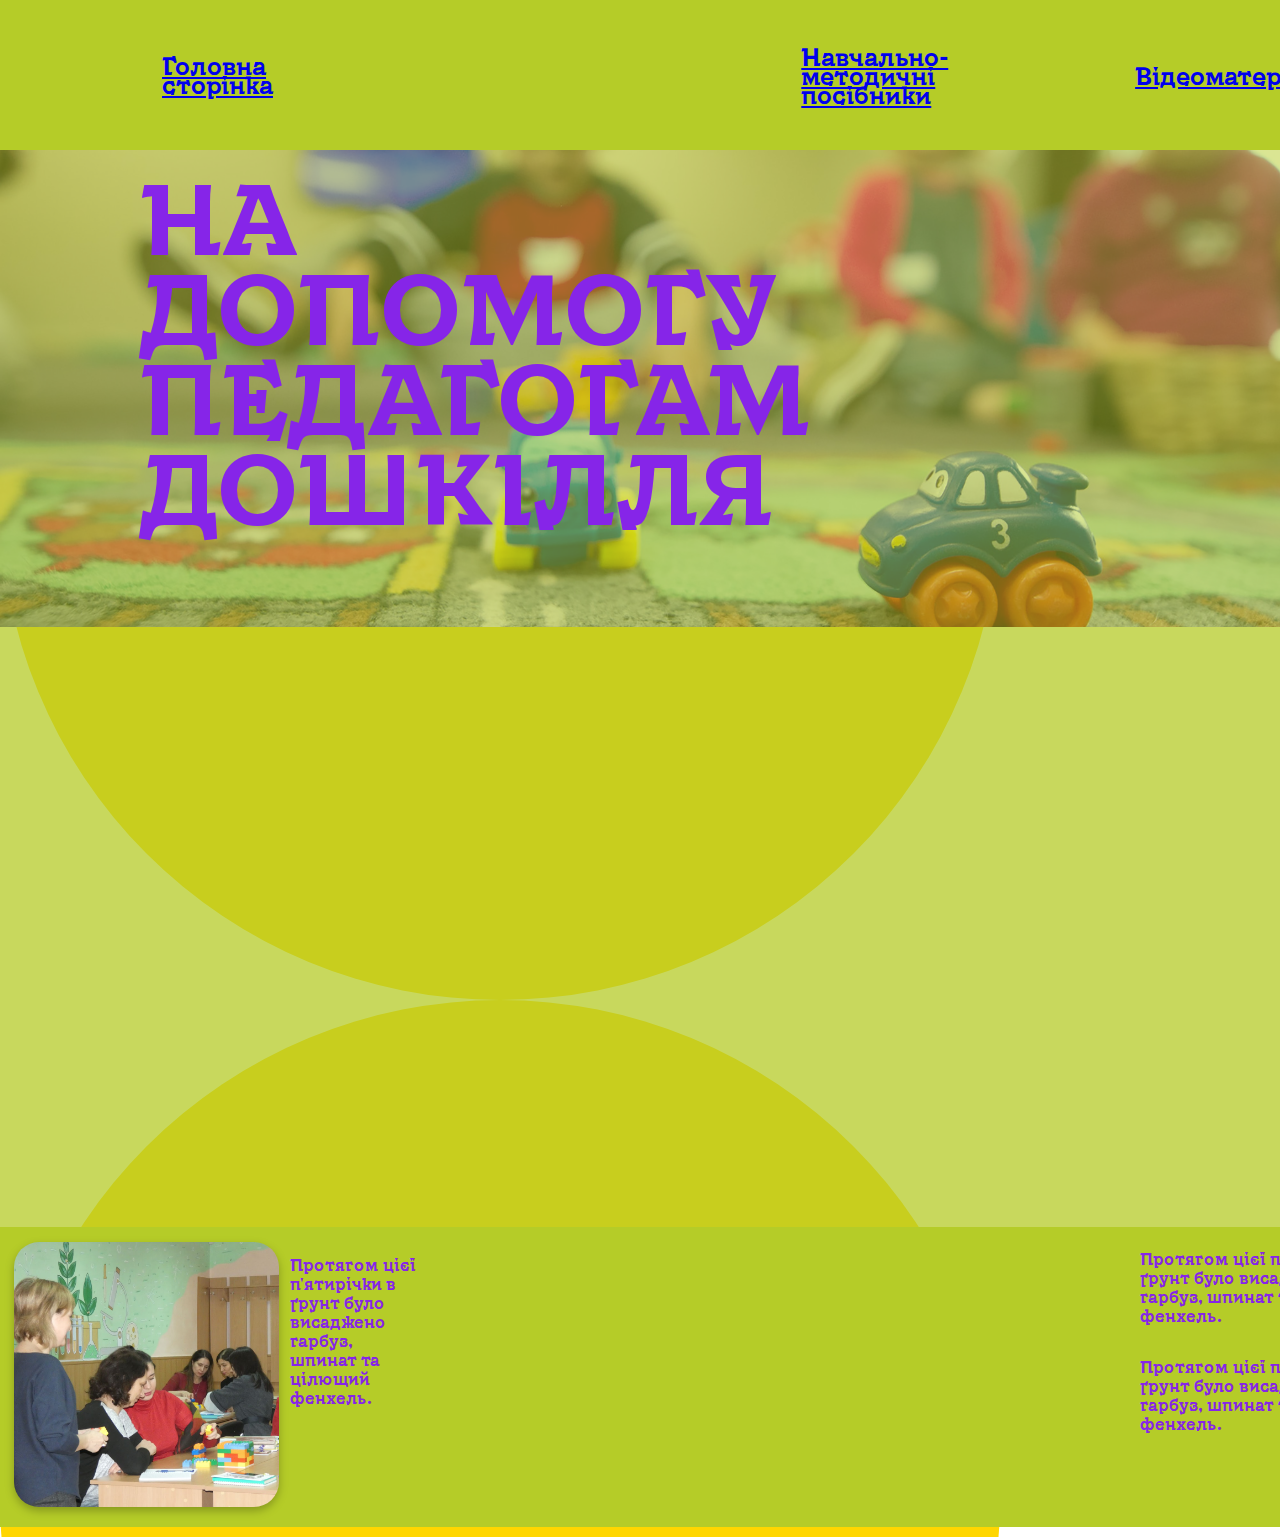
<file: project/books.html>
<!DOCTYPE html>
<html lang="en">

<head>
    <meta charset="UTF-8">
    <meta name="viewport" content="width=device-width, initial-scale=1.0">

    <link rel="icon" type="image/png" sizes="32x32" href="images/favicon.jpg">
    <!-- тут змінити заставку сайту, взяти фото у мами -->
    <title>На допомогу педагогам дошкілля</title>


  
    <link rel="stylesheet" href="css/style_book.css">
    


</head>

<body>
<div class="box">
    <div class="navbar">
        <div class="main_page"> <a href="index.html">Головна сторінка</a></div>
        <div class="books"> <a href="books.html">Навчально-методичні посібники</a></div>
        <div class="video" > <a href="video.html">Відеоматеріали</a></div>
    </div>
    <div class="head">  
        <div class="name"> <h1>НА ДОПОМОГУ ПЕДАГОГАМ ДОШКІЛЛЯ</h1> </div>
    </div>
        <div class="main">
       
    </div>
    <div class="footer">
        <div class="person_foto"> </div>
        <div class="person_description"> Протягом цієї п'ятирічки в ґрунт було висаджено гарбуз, шпинат та цілющий фенхель.</div>
        <div class="addres"> Протягом цієї п'ятирічки в ґрунт було висаджено гарбуз, шпинат та цілющий фенхель.</div>
        <div class="contacts"> Протягом цієї п'ятирічки в ґрунт було висаджено гарбуз, шпинат та цілющий фенхель.</div>
    </div>
    </div>
</div>
</body>

<script src="js/script.js"></script>

</html>
</file>
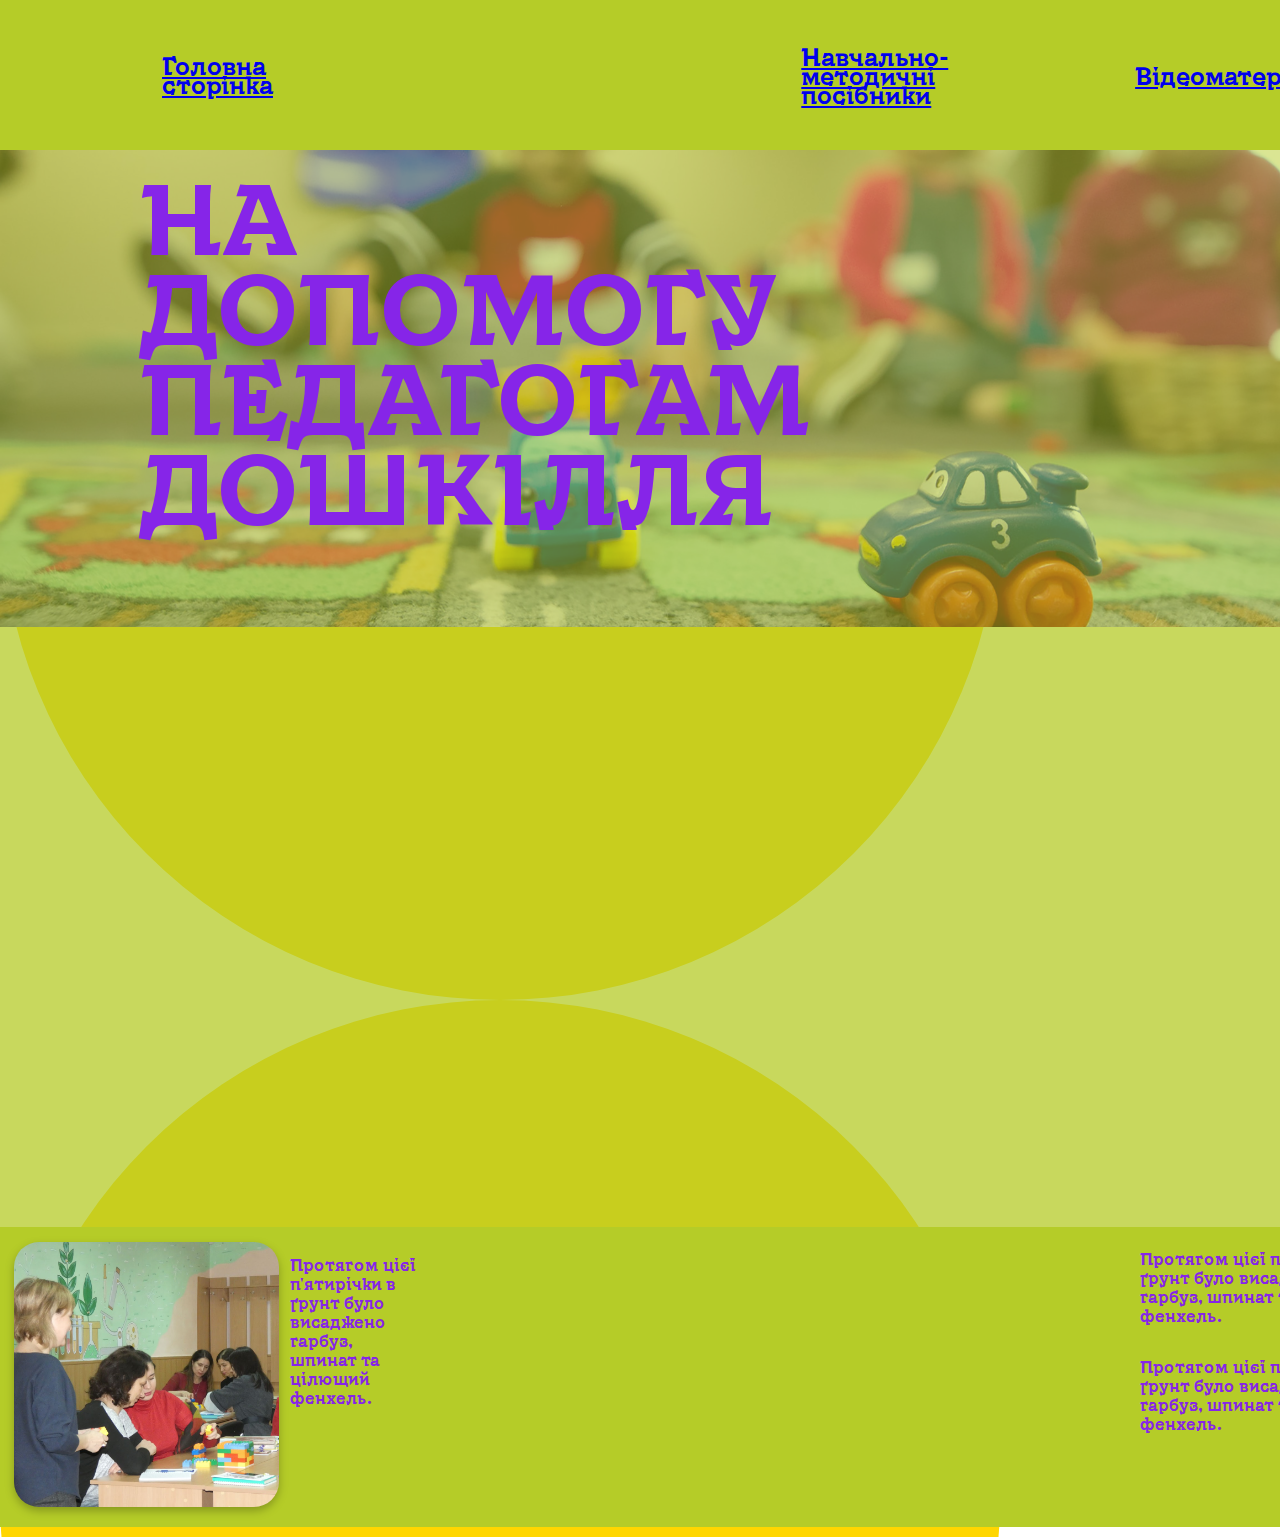
<file: project/video.html>
<!DOCTYPE html>
<html lang="en">

<head>
    <meta charset="UTF-8">
    <meta name="viewport" content="width=device-width, initial-scale=1.0">

    <link rel="icon" type="image/png" sizes="32x32" href="images/favicon.jpg">
    <!-- тут змінити заставку сайту, взяти фото у мами -->
    <title>На допомогу педагогам дошкілля</title>


    <link rel="stylesheet" href="css/style_vid.css">
    


</head>

<body>
<div class="box">
    <div class="navbar">
        <div class="main_page"> <a href="index.html">Головна сторінка</a></div>
        <div class="books"> <a href="books.html">Навчально-методичні посібники</a></div>
        <div class="video" > <a href="video.html">Відеоматеріали</a></div>
    </div>
    <div class="head">  
        <div class="name"> <h1>НА ДОПОМОГУ ПЕДАГОГАМ ДОШКІЛЛЯ</h1> </div>
    </div>
        <div class="main">
        
    </div>
    <div class="footer">
        <div class="person_foto"> </div>
        <div class="person_description"> Протягом цієї п'ятирічки в ґрунт було висаджено гарбуз, шпинат та цілющий фенхель.</div>
        <div class="addres"> Протягом цієї п'ятирічки в ґрунт було висаджено гарбуз, шпинат та цілющий фенхель.</div>
        <div class="contacts"> Протягом цієї п'ятирічки в ґрунт було висаджено гарбуз, шпинат та цілющий фенхель.</div>
    </div>
    </div>
</div>
</body>

<script src="js/script.js"></script>

</html>
</file>
<file: project/css/style_book.css>
@font-face {
  font-family: "Kyiv Type Titling";
  src: local("Kyiv Type Titling"), url("/project/fonts/KyivTypeTitling-VarGX.ttf") format("truetype");
}
html body {
  width: 1440px;
  height: 100%;
  background-image: url(/project/images/Ellipse\ 1.svg);
  background-repeat: repeat-y;
  background-size: 1000px;
}

*,
*::before,
*::after {
  box-sizing: inherit;
  margin: 0;
  padding: 0;
}

.box {
  width: 1440px;
  height: -moz-max-content;
  height: max-content;
  background-color: rgba(181, 204, 40, 0.5);
  font-family: "Kyiv Type Titling";
  font-style: normal;
  font-weight: 700;
  font-size: 16px;
  line-height: 19px;
  color: #8625E8;
}

.navbar {
  width: 1440px;
  height: 150px;
  display: flex;
  justify-content: space-between;
  align-items: center;
  font-family: "Kyiv Type Titling";
  font-size: 24px;
  background-color: rgb(181, 204, 40);
}

.main_page {
  margin-left: 162px;
  width: 170px;
}

.books {
  margin-left: 470px;
  width: 265px;
}

.video {
  margin-left: 70px;
  margin-right: 41px;
  width: 265px;
}

.head {
  position: relative;
  width: 1440px;
  height: 477px;
  background-image: url(/project/images/background.png);
  background-size: cover;
  background-position: 30%;
}

.name {
  position: absolute;
  margin-top: 200px;
  margin-left: 390px;
  transform: translate(-50%, -50%);
  width: 500px;
  font-size: 50px;
  line-height: 90px;
  text-align: left;
}

.head::before {
  content: "";
  position: absolute;
  top: 0;
  left: 0;
  width: 100%;
  height: 100%;
  background-color: rgb(181, 204, 40);
  opacity: 0.5;
}

.main {
  display: flex;
  height: 600px;
  flex-wrap: wrap;
  background-color: rgba(181, 204, 40, 0.5);
}

.footer {
  height: 300px;
  width: 1440px;
  position: absolute;
  background-color: rgb(181, 204, 40);
}

.person {
  display: flex;
}
.person_foto {
  width: 265px;
  height: 265px;
  background-image: url(/project/images/foto1.png);
  background-size: cover;
  margin-left: 14px;
  margin-top: 15px;
  filter: drop-shadow(0px 4px 4px rgba(0, 0, 0, 0.25));
  border-radius: 25px;
  position: absolute;
}
.person_description {
  width: 130px;
  height: 280px;
  margin-left: 290px;
  position: absolute;
  margin-top: 28px;
}

.addres {
  width: 260px;
  height: 180px;
  margin-left: 1140px;
  position: absolute;
  margin-top: 22px;
}

.contacts {
  width: 260px;
  height: 180px;
  margin-left: 1140px;
  position: absolute;
  margin-top: 130px;
}/*# sourceMappingURL=style_book.css.map */
</file>
<file: project/css/style_vid.css>
@font-face {
  font-family: "Kyiv Type Titling";
  src: local("Kyiv Type Titling"), url("/project/fonts/KyivTypeTitling-VarGX.ttf") format("truetype");
}
html body {
  width: 1440px;
  height: 100%;
  background-image: url(/project/images/Ellipse\ 1.svg);
  background-repeat: repeat-y;
  background-size: 1000px;
}

*,
*::before,
*::after {
  box-sizing: inherit;
  margin: 0;
  padding: 0;
}

.box {
  width: 1440px;
  height: -moz-max-content;
  height: max-content;
  background-color: rgba(181, 204, 40, 0.5);
  font-family: "Kyiv Type Titling";
  font-style: normal;
  font-weight: 700;
  font-size: 16px;
  line-height: 19px;
  color: #8625E8;
}

.navbar {
  width: 1440px;
  height: 150px;
  display: flex;
  justify-content: space-between;
  align-items: center;
  font-family: "Kyiv Type Titling";
  font-size: 24px;
  background-color: rgb(181, 204, 40);
}

.main_page {
  margin-left: 162px;
  width: 170px;
}

.books {
  margin-left: 470px;
  width: 265px;
}

.video {
  margin-left: 70px;
  margin-right: 41px;
  width: 265px;
}

.head {
  position: relative;
  width: 1440px;
  height: 477px;
  background-image: url(/project/images/background.png);
  background-size: cover;
  background-position: 30%;
}

.name {
  position: absolute;
  margin-top: 200px;
  margin-left: 390px;
  transform: translate(-50%, -50%);
  width: 500px;
  font-size: 50px;
  line-height: 90px;
  text-align: left;
}

.head::before {
  content: "";
  position: absolute;
  top: 0;
  left: 0;
  width: 100%;
  height: 100%;
  background-color: rgb(181, 204, 40);
  opacity: 0.5;
}

.main {
  display: flex;
  height: 600px;
  flex-wrap: wrap;
  background-color: rgba(181, 204, 40, 0.5);
}

.footer {
  height: 300px;
  width: 1440px;
  position: absolute;
  background-color: rgb(181, 204, 40);
}

.person {
  display: flex;
}
.person_foto {
  width: 265px;
  height: 265px;
  background-image: url(/project/images/foto1.png);
  background-size: cover;
  margin-left: 14px;
  margin-top: 15px;
  filter: drop-shadow(0px 4px 4px rgba(0, 0, 0, 0.25));
  border-radius: 25px;
  position: absolute;
}
.person_description {
  width: 130px;
  height: 280px;
  margin-left: 290px;
  position: absolute;
  margin-top: 28px;
}

.addres {
  width: 260px;
  height: 180px;
  margin-left: 1140px;
  position: absolute;
  margin-top: 22px;
}

.contacts {
  width: 260px;
  height: 180px;
  margin-left: 1140px;
  position: absolute;
  margin-top: 130px;
}/*# sourceMappingURL=style_vid.css.map */
</file>
